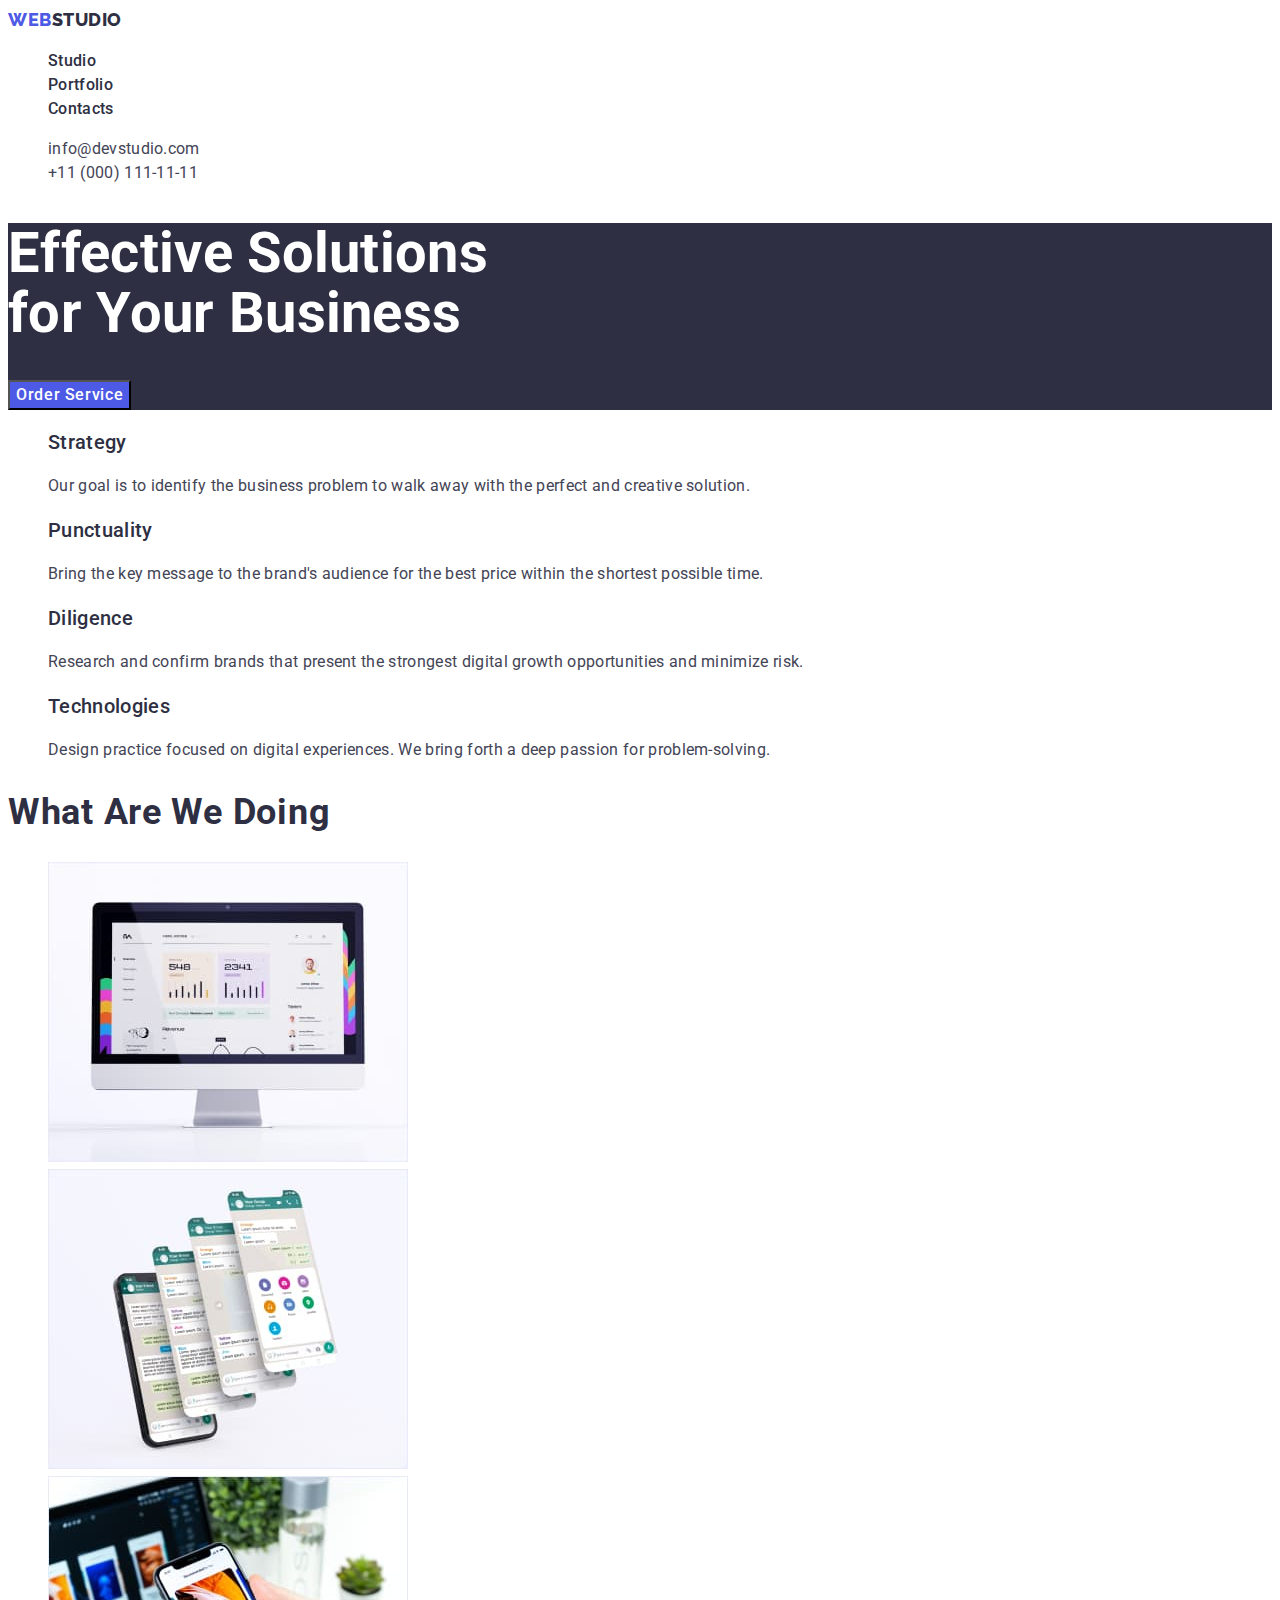
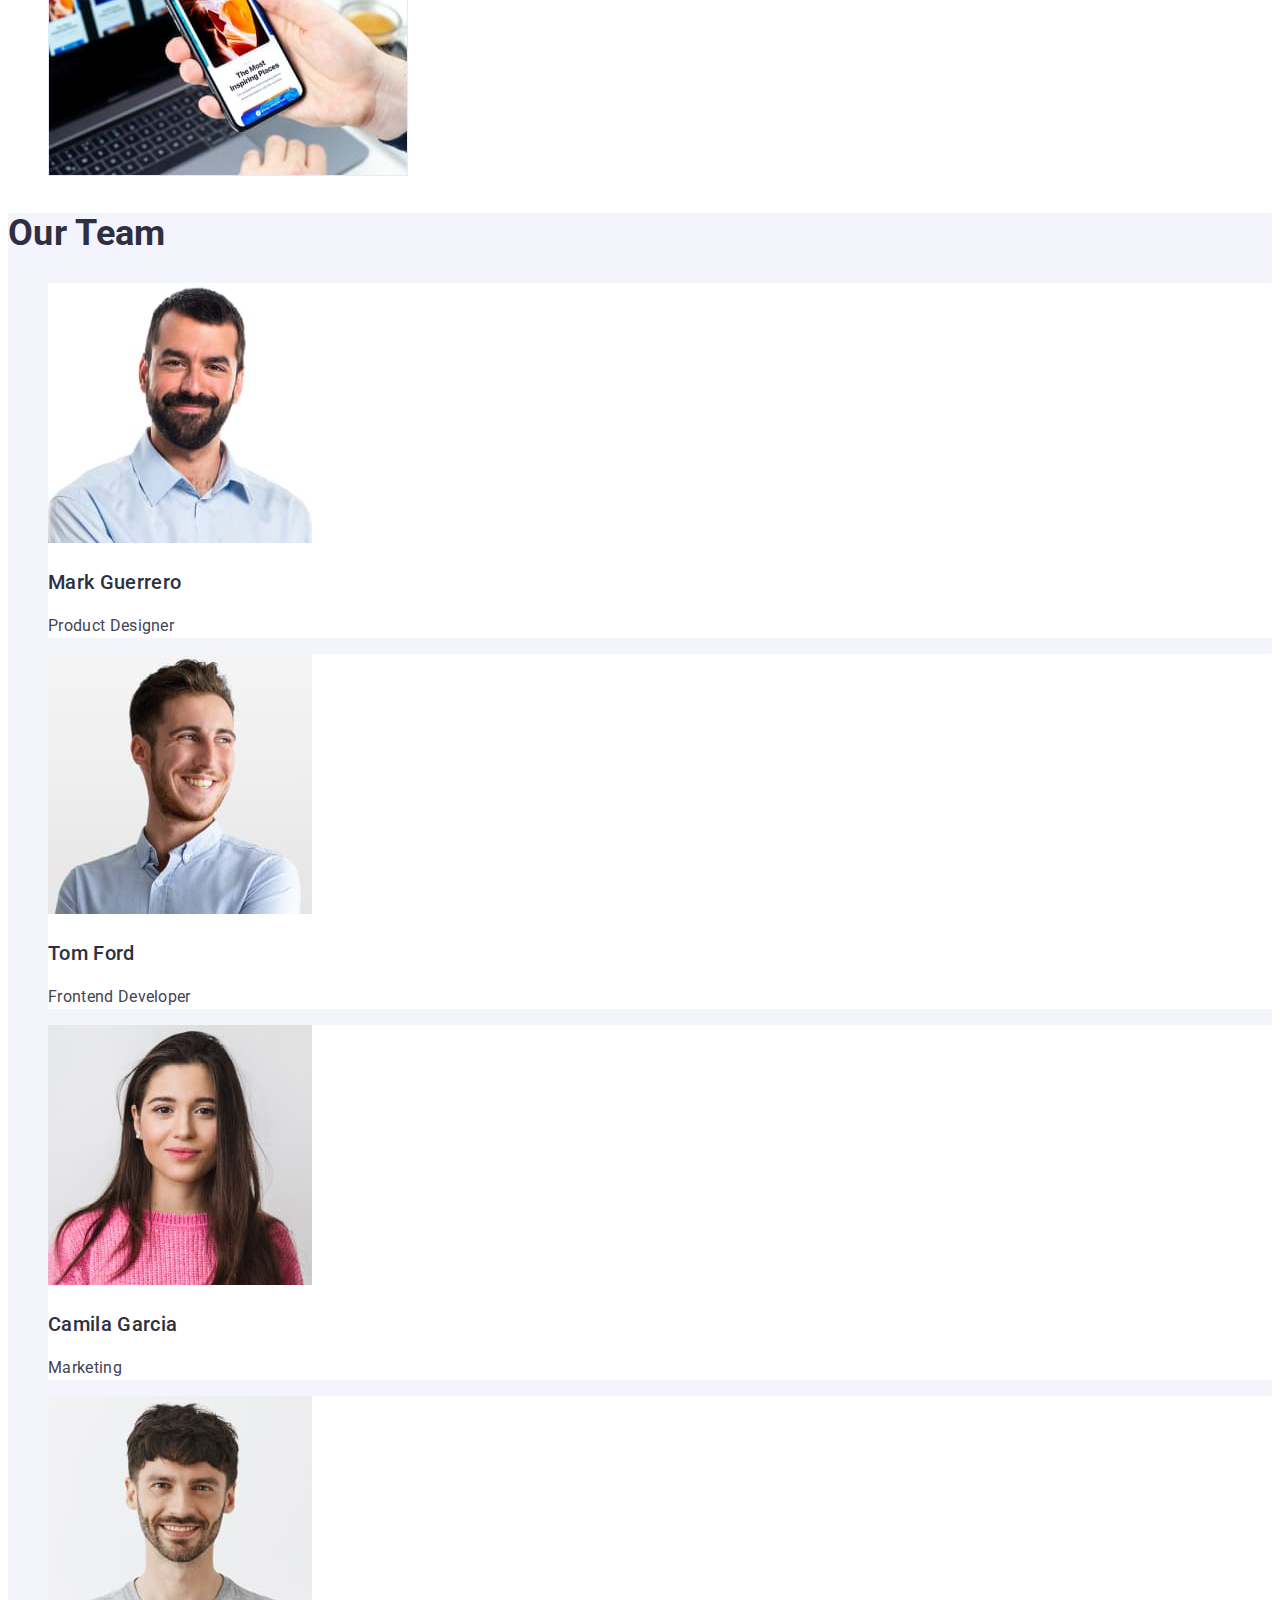
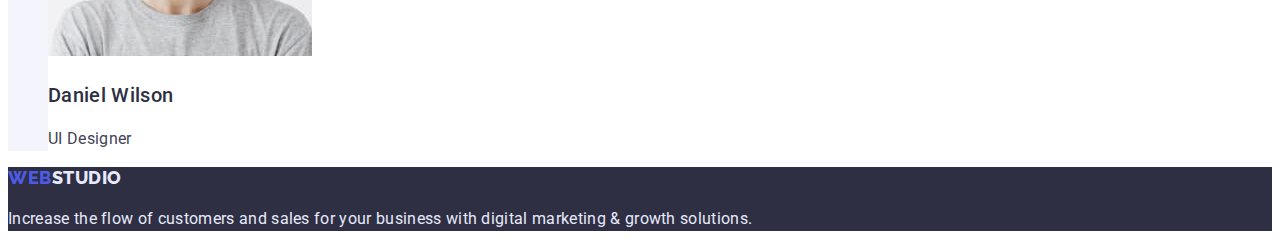
<file: index.html>
<!DOCTYPE html>
<html lang="en">
  <head>
    <meta charset="UTF-8" />
    <meta http-equiv="X-UA-Compatible" content="IE=edge" />
    <meta name="viewport" content="width=device-width, initial-scale=1.0" />
    <link rel="preconnect" href="https://fonts.googleapis.com" />
    <link rel="preconnect" href="https://fonts.gstatic.com" crossorigin />
    <!-- Fonts -->
    <link rel="preconnect" href="https://fonts.googleapis.com" />
    <link rel="preconnect" href="https://fonts.gstatic.com" crossorigin />
    <link
      href="https://fonts.googleapis.com/css2?family=Raleway:wght@800&family=Roboto:wght@400;500;700;900&display=swap"
      rel="stylesheet"
    />
    <title>Web Studio</title>
    <!-- Custom styles -->
    <link rel="stylesheet" href="./css/styles.css" />
  </head>
  <body>
    <!-- Header Section -->
    <header class="header">
      <nav class="header-nav">
        <a class="header-logo-link link" href="./index.html">
          <span class="logo-part">Web</span>Studio
        </a>
        <ul class="header-list list">
          <li class="header-item">
            <a class="header-link link" href="./index.html">Studio</a>
          </li>
          <li class="header-item">
            <a class="header-link link" href="./portfolio.html">Portfolio</a>
          </li>
          <li class="header-item">
            <a class="header-link link" href="#">Contacts</a>
          </li>
        </ul>
      </nav>
      <address>
        <ul class="address-list list">
          <li>
            <a class="header-contact link" href="mailto:info@devstudio.com"
              >info@devstudio.com</a
            >
          </li>
          <li>
            <a class="header-contact link" href="tel:++110001111111"
              >+11 (000) 111-11-11</a
            >
          </li>
        </ul>
      </address>
    </header>
    <main>
      <!-- Hero Section -->
      <section class="hero-section">
        <h1 class="hero-title">Effective Solutions for Your Business</h1>
        <button class="hero-button" type="button">Order Service</button>
      </section>
      <!-- Our advantages Section -->
      <section class="features-section">
        <h2 class="visually-hidden">Our Features</h2>
        <ul class="features-list list">
          <li>
            <h3 class="features-item">Strategy</h3>
            <p class="features-desc">
              Our goal is to identify the business problem to walk away with the
              perfect and creative solution.
            </p>
          </li>
          <li>
            <h3 class="features-item">Punctuality</h3>
            <p class="features-desc">
              Bring the key message to the brand's audience for the best price
              within the shortest possible time.
            </p>
          </li>
          <li>
            <h3 class="features-item">Diligence</h3>
            <p class="features-desc">
              Research and confirm brands that present the strongest digital
              growth opportunities and minimize risk.
            </p>
          </li>
          <li>
            <h3 class="features-item">Technologies</h3>
            <p class="features-desc">
              Design practice focused on digital experiences. We bring forth a
              deep passion for problem-solving.
            </p>
          </li>
        </ul>
      </section>
      <!-- Our work Section -->
      <section class="work-section">
        <h2 class="work-section-title">What are we doing</h2>
        <ul class="work-list list">
          <li class="work-item">
            <img
              class="work-item-img"
              src="./images/index/ourwork/img1.jpg"
              alt="Computer"
              width="360"
              height="300"
            />
          </li>
          <li class="work-item">
            <img
              class="work-item-img"
              src="./images/index/ourwork/img2.jpg"
              alt="Opened WhatsApp"
              width="360"
              height="300"
            />
          </li>
          <li class="work-item">
            <img
              class="work-item-img"
              src="./images/index/ourwork/img3.jpg"
              alt="Smartphone"
              width="360"
              height="300"
            />
          </li>
        </ul>
      </section>
      <!-- Our Team Section -->
      <section class="team-section">
        <h2 class="team-section-title">Our Team</h2>
        <ul class="team-list list">
          <li class="team-item">
            <img
              class="team-item-img"
              src="./images/index/ourteam/img1.jpg"
              alt="Mark Guerrero - Product Designer"
              width="264"
              height="260"
            />
            <h3 class="team-item-name">Mark Guerrero</h3>
            <p class="team-item-desc">Product Designer</p>
          </li>
          <li class="team-item">
            <img
              class="team-item-img"
              src="./images/index/ourteam/img2.jpg"
              alt="Tom Ford - Frontend Developer"
              width="264"
              height="260"
            />
            <h3 class="team-item-name">Tom Ford</h3>
            <p class="team-item-desc">Frontend Developer</p>
          </li>
          <li class="team-item">
            <img
              class="team-item-img"
              src="./images/index/ourteam/img3.jpg"
              alt="Camila Garcia - Marketing"
              width="264"
              height="260"
            />
            <h3 class="team-item-name">Camila Garcia</h3>
            <p class="team-item-desc">Marketing</p>
          </li>
          <li class="team-item">
            <img
              class="team-item-img"
              src="./images/index/ourteam/img4.jpg"
              alt="Daniel Wilson - UI Designer"
              width="264"
              height="260"
            />
            <h3 class="team-item-name">Daniel Wilson</h3>
            <p class="team-item-desc">UI Designer</p>
          </li>
        </ul>
      </section>
    </main>
    <!-- Footer Section -->
    <footer class="footer">
      <a class="footer-logo-link link" href="/index.html"
        ><span class="logo-part">Web</span>Studio</a
      >
      <p>
        Increase the flow of customers and sales for your business with digital
        marketing & growth solutions.
      </p>
    </footer>
  </body>
</html>
</file>
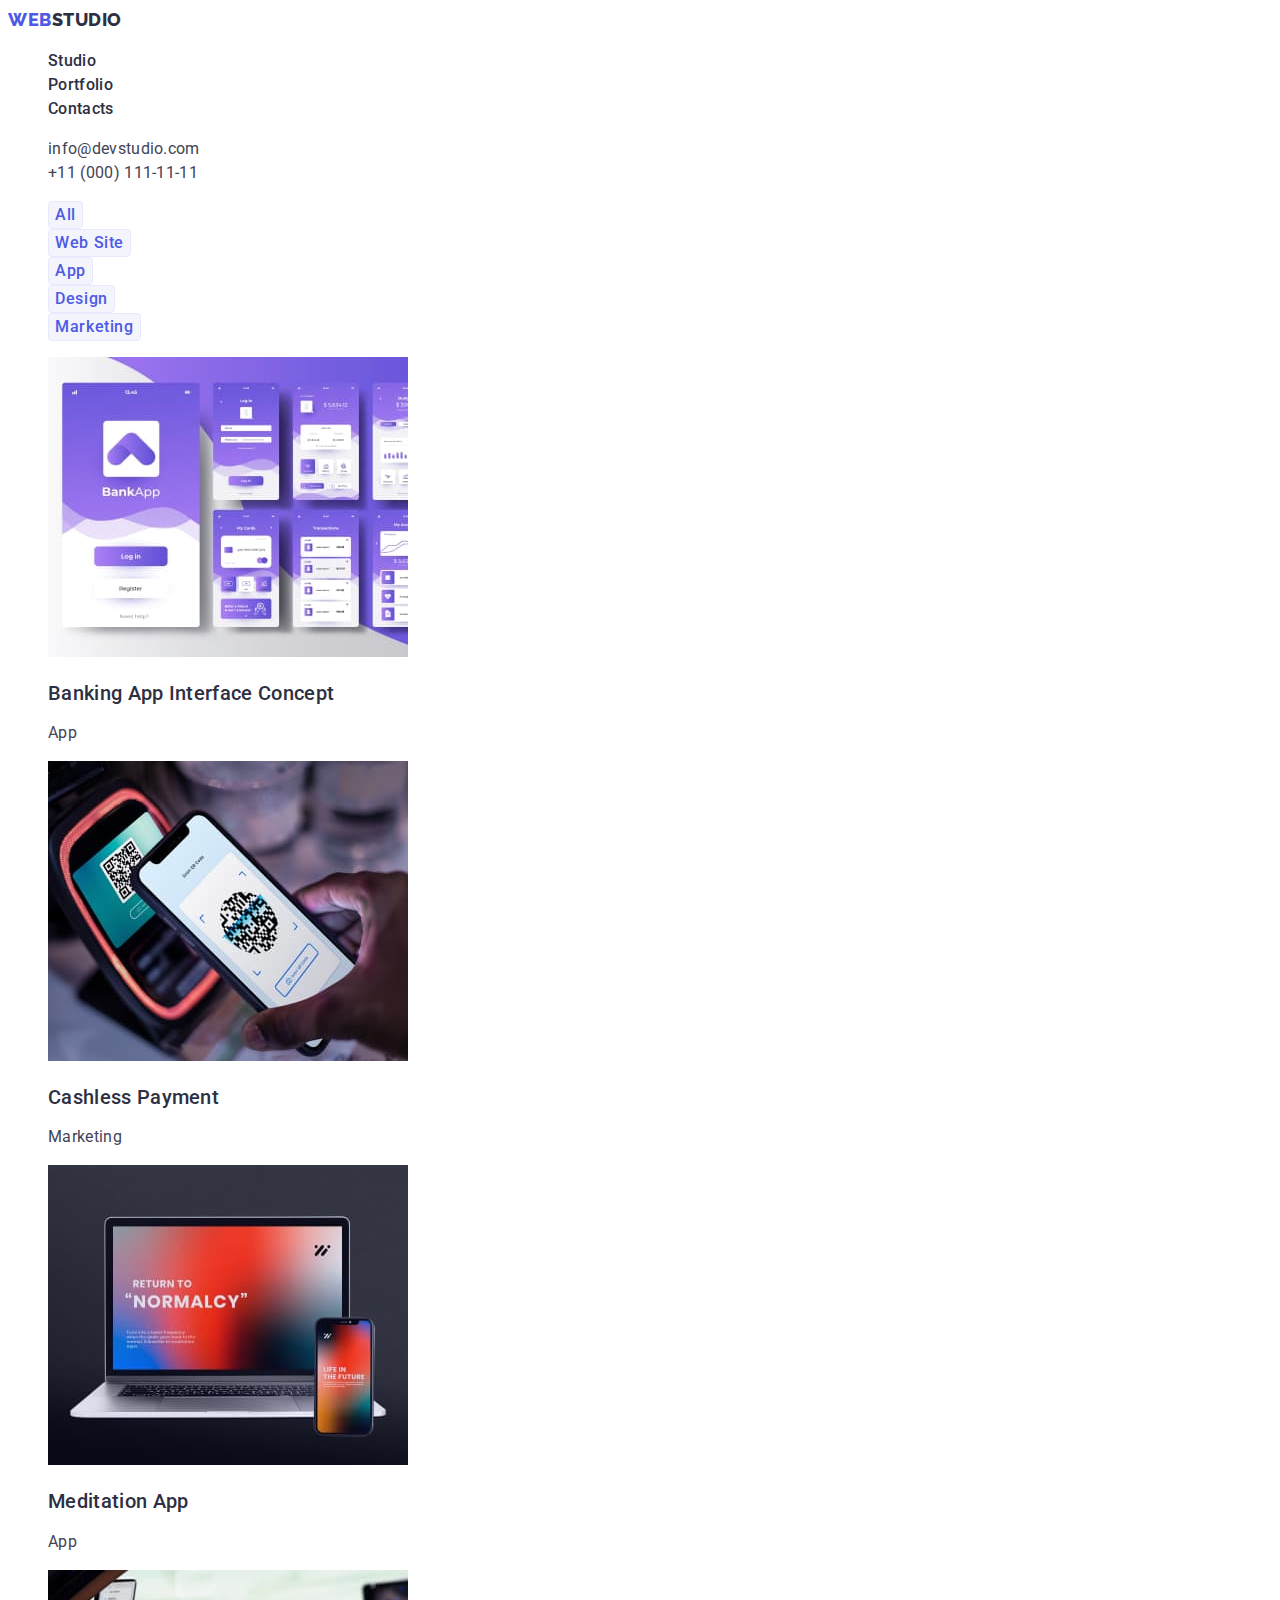
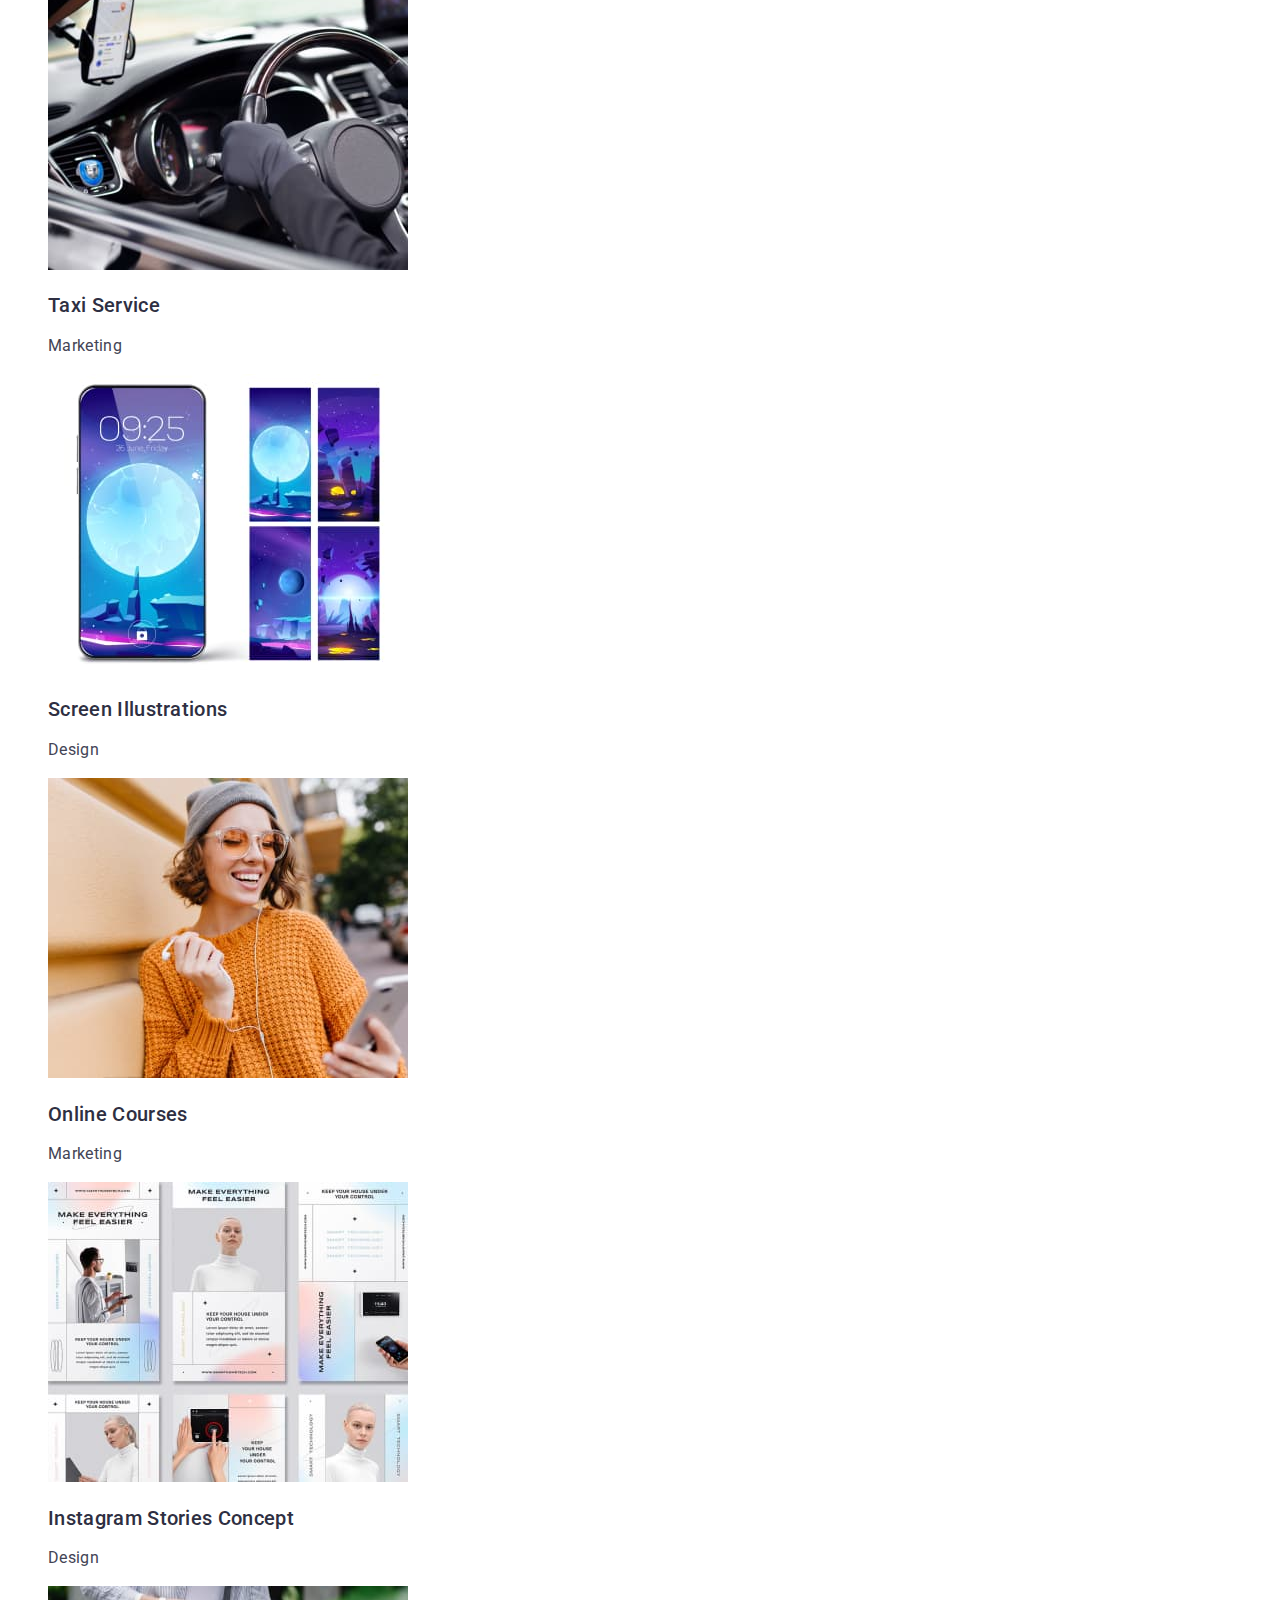
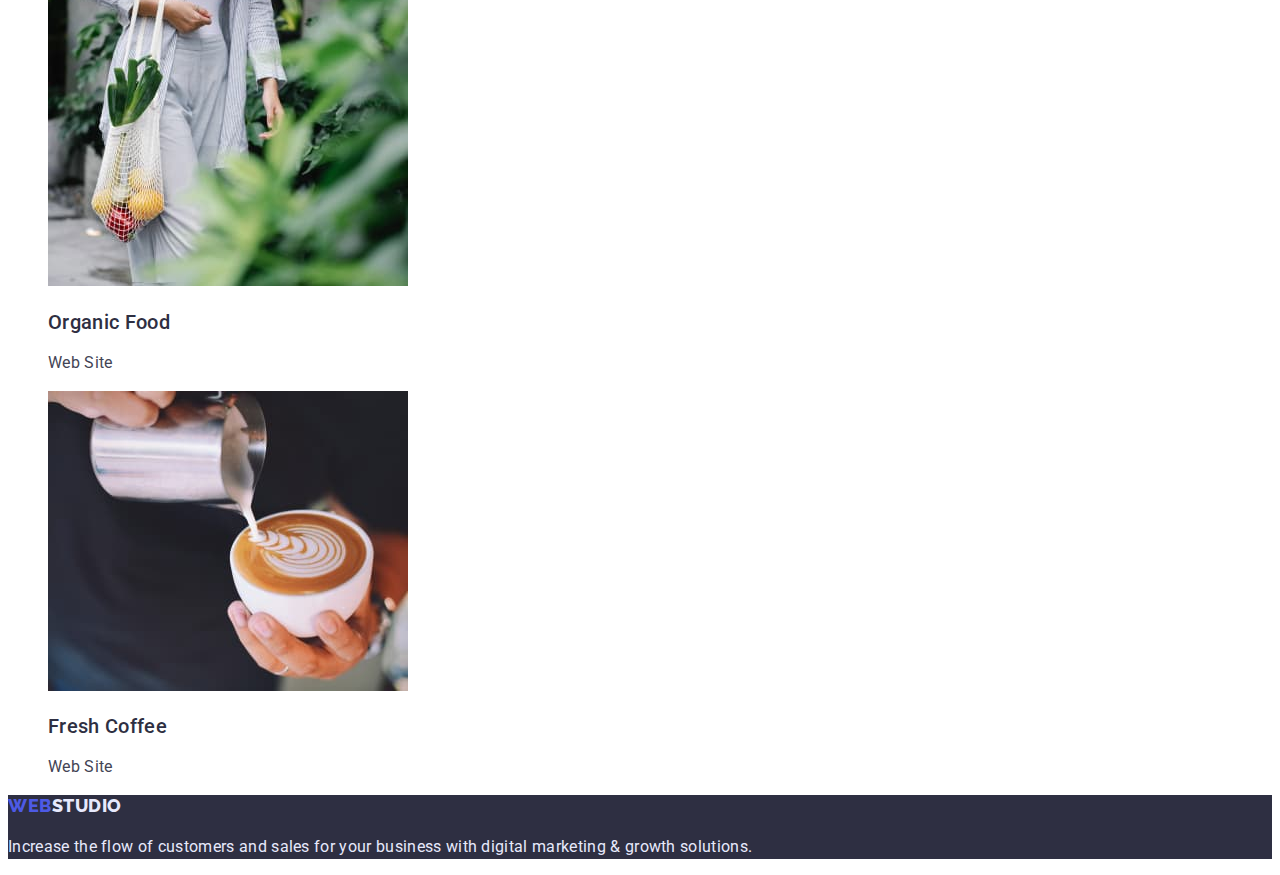
<file: portfolio.html>
<!DOCTYPE html>
<html lang="en">
  <head>
    <meta charset="UTF-8" />
    <meta http-equiv="X-UA-Compatible" content="IE=edge" />
    <meta name="viewport" content="width=device-width, initial-scale=1.0" />
    <link rel="preconnect" href="https://fonts.googleapis.com" />
    <link rel="preconnect" href="https://fonts.gstatic.com" crossorigin />
    <!-- Fonts -->
    <link rel="preconnect" href="https://fonts.googleapis.com" />
    <link rel="preconnect" href="https://fonts.gstatic.com" crossorigin />
    <link
      href="https://fonts.googleapis.com/css2?family=Raleway:wght@800&family=Roboto:wght@400;500;700;900&display=swap"
      rel="stylesheet"
    />
    <title>Portfolio</title>
    <!-- Custom styles -->
    <link rel="stylesheet" href="./css/styles.css" />
  </head>
  <body>
    <!-- Header Section -->
    <header class="header">
      <nav class="header-nav">
        <a class="header-logo-link link" href="./index.html">
          <span class="logo-part">Web</span>Studio
        </a>
        <ul class="header-list list">
          <li class="header-item">
            <a class="header-link link" href="./index.html">Studio</a>
          </li>
          <li class="header-item">
            <a class="header-link link" href="./portfolio.html">Portfolio</a>
          </li>
          <li class="header-item">
            <a class="header-link link" href="#">Contacts</a>
          </li>
        </ul>
      </nav>
      <address>
        <ul class="address-list list">
          <li>
            <a class="header-contact link" href="mailto:info@devstudio.com"
              >info@devstudio.com</a
            >
          </li>
          <li>
            <a class="header-contact link" href="tel:++110001111111"
              >+11 (000) 111-11-11</a
            >
          </li>
        </ul>
      </address>
    </header>
    <!-- Filter section -->
    <section>
      <h1 class="visually-hidden">Portfolio</h1>
      <ul class="filter-list list">
        <li class="filter-item">
          <button class="filter-btn" type="button">All</button>
        </li>
        <li class="filter-item">
          <button class="filter-btn" type="button">Web Site</button>
        </li>
        <li class="filter-item">
          <button class="filter-btn" type="button">App</button>
        </li>
        <li class="filter-item">
          <button class="filter-btn" type="button">Design</button>
        </li>
        <li class="filter-item">
          <button class="filter-btn" type="button">Marketing</button>
        </li>
      </ul>
      <!-- Content Section -->
      <ul class="content-list list">
        <li class="content-item">
          <a class="content-link link" href="#">
            <img
              src="./images/portfolio/content/img1.jpg"
              alt="Banking App Interface Concept"
              width="360"
              height="300"
            />
            <h2 class="content-item-name">Banking App Interface Concept</h2>
            <p class="content-item-desc">App</p>
          </a>
        </li>
        <li class="content-item">
          <a class="content-link link" href="#">
            <img
              src="./images/portfolio/content/img2.jpg"
              alt="Cashless Payment"
              width="360"
              height="300"
            />
            <h2 class="content-item-name">Cashless Payment</h2>
            <p class="content-item-desc">Marketing</p>
          </a>
        </li>
        <li class="content-item">
          <a class="content-link link" href="#">
            <img
              src="./images/portfolio/content/img3.jpg"
              alt="Meditation App"
              width="360"
              height="300"
            />
            <h2 class="content-item-name">Meditation App</h2>
            <p class="content-item-desc">App</p>
          </a>
        </li>
        <li class="content-item">
          <a class="content-link link" href="#">
            <img
              src="./images/portfolio/content/img4.jpg"
              alt="Taxi Service"
              width="360"
              height="300"
            />
            <h2 class="content-item-name">Taxi Service</h2>
            <p class="content-item-desc">Marketing</p>
          </a>
        </li>
        <li class="content-item">
          <a class="content-link link" href="#">
            <img
              src="./images/portfolio/content/img5.jpg"
              alt="Screen Illustrations"
              width="360"
              height="300"
            />
            <h2 class="content-item-name">Screen Illustrations</h2>
            <p class="content-item-desc">Design</p>
          </a>
        </li>
        <li class="content-item">
          <a class="content-link link" href="#">
            <img
              src="./images/portfolio/content/img6.jpg"
              alt="Online Courses"
              width="360"
              height="300"
            />
            <h2 class="content-item-name">Online Courses</h2>
            <p class="content-item-desc">Marketing</p>
          </a>
        </li>
        <li class="content-item">
          <a class="content-link link" href="#">
            <img
              src="./images/portfolio/content/img7.jpg"
              alt="Instagram Stories Concept"
              width="360"
              height="300"
            />
            <h2 class="content-item-name">Instagram Stories Concept</h2>
            <p class="content-item-desc">Design</p>
          </a>
        </li>
        <li class="content-item">
          <a class="content-link link" href="#">
            <img
              src="./images/portfolio/content/img8.jpg"
              alt="Organic Food"
              width="360"
              height="300"
            />
            <h2 class="content-item-name">Organic Food</h2>
            <p class="content-item-desc">Web Site</p>
          </a>
        </li>
        <li class="content-item">
          <a class="content-link link" href="#">
            <img
              src="./images/portfolio/content/img9.jpg"
              alt="Fresh Coffee"
              width="360"
              height="300"
            />
            <h2 class="content-item-name">Fresh Coffee</h2>
            <p class="content-item-desc">Web Site</p>
          </a>
        </li>
      </ul>
    </section>
    <!-- Footer Section -->
    <footer class="footer">
      <a class="footer-logo-link link" href="/index.html">
        <span class="logo-part">Web</span>Studio</a
      >
      <p>
        Increase the flow of customers and sales for your business with digital
        marketing & growth solutions.
      </p>
    </footer>
  </body>
</html>
</file>
<file: css/styles.css>
:root {
  /* Fonts */
  --primary-fonts: "Roboto";
  --secondary-fonts: "Raleway";
  /* Text colors */
  --primary-txt-cl: #2e2f42;
  --secondary-txt-cl: #434455;
  --accent-txt-cl: #4d5ae5;
  --light-txt-cl: #ffffff;
  --third-txt-cl: #e7e9fc;

  /* BG colors */
  --primary-bg-cl: #2e2f42;
  --accent-bg-cl: #404bbf;
  --secondary-bg-cl: #f4f4fd;
  --light-bg-cl: #ffffff;
  --third-bg-cl: #e7e9fc;
  --btn-bg-cl: #4d5ae5;

  /* Others */
}

body {
  font-family: "Roboto", sans-serif;
  font-size: 16px;
  line-height: calc(24 / 16);
  letter-spacing: 0.02em;
  color: var(--primary-txt-cl);
}

/* Reset Link Styles */
.link {
  text-decoration: none;
  font-style: normal;
  color: currentColor;
}
/* Reset List Styles */
.list {
  list-style-type: none;
}

/* Logo Styles */
.logo {
  font-family: "Raleway";
  font-weight: 800;
  font-size: 18px;
  line-height: calc(24 / 18);
  letter-spacing: 0.03em;
  text-transform: uppercase;
}
.visually-hidden {
  position: absolute;
  width: 1px;
  height: 1px;
  margin: -1px;
  border: 0;
  padding: 0;

  white-space: nowrap;
  clip-path: inset(100%);
  clip: rect(0 0 0 0);
  overflow: hidden;
}
/* Header */
.header {
}
.header-nav {
}
.header-logo-link {
  font-family: "Raleway";
  font-weight: 800;
  font-size: 18px;
  line-height: calc(24 / 18);
  letter-spacing: 0.03em;
  text-transform: uppercase;
}
.logo-part {
  color: var(--accent-txt-cl);
}
.header-list {
}
.header-item {
}
.header-link {
  font-weight: 500;
  color: var(--primary-txt-cl);
}
.header-link:hover,
.header-link:focus {
  color: var(--accent-bg-cl);
}

.header-contact {
  color: var(--secondary-txt-cl);
}
.header-contact:hover,
.header-contact:focus {
  color: var(--accent-bg-cl);
}

/* Hero */
.hero-section {
  background-color: var(--primary-bg-cl);
  color: var(--light-txt-cl);
}
.hero-title {
  font-size: 56px;
  line-height: calc(60 / 56);
  width: 494px;
}
.hero-button {
  cursor: pointer;
  font-family: inherit;
  font-weight: 500;
  font-size: 16px;
  line-height: calc(24 / 16);
  letter-spacing: 0.04em;
  color: var(--light-txt-cl);
  background-color: var(--btn-bg-cl);
}
.hero-button:hover,
.hero-button:focus {
  background-color: var(--accent-bg-cl);
}

/* Our advantages */
.features-section {
}
.features-list {
}
.features-item {
  font-weight: 500;
  font-size: 20px;
  line-height: calc(24 / 20);
}
.features-desc {
  font-weight: 400;
  font-size: 16px;
  line-height: calc(24 / 16);
  color: var(--secondary-txt-cl);
}

/* Our work */
.work-section {
}
.work-section-title {
  font-weight: 700;
  font-size: 36px;
  line-height: calc(40 / 36);
  letter-spacing: 0.02em;
  text-transform: capitalize;
  color: var(--primary-txt-cl);
}
.work-list {
}
.work-item {
}
.work-item-img {
}

/* Our Team */
.team-section {
  background-color: var(--secondary-bg-cl);
}
.team-section-title {
  font-family: "Roboto";
  font-style: normal;
  font-weight: 700;
  font-size: 36px;
  line-height: calc(40 / 36);
  text-transform: capitalize;
  color: var(--primary-txt-cl);
}
.team-list {
}
.team-item {
  background-color: var(--light-bg-cl);
}
.team-item-img {
}
.team-item-name {
  font-weight: 500;
  font-size: 20px;
  line-height: calc(24 / 20);
  color: var(--primary-txt-cl);
}
.team-item-desc {
  color: var(--secondary-txt-cl);
}
/* Footer */
.footer {
  background-color: var(--primary-bg-cl);
  color: var(--third-txt-cl);
}
.footer-logo-link {
  font-family: "Raleway";
  font-weight: 800;
  font-size: 18px;
  line-height: calc(21 / 18);
  letter-spacing: 0.03em;
  text-transform: uppercase;
}

/* PORTFOLIO Styles */

/* Filter Section */
.filter-section {
}
.filter-list {
}
.filter-item {
}
.filter-btn {
  cursor: pointer;
  font-family: inherit;
  font-weight: 500;
  font-size: 16px;
  line-height: calc(24 / 16);
  letter-spacing: 0.04em;
  color: var(--accent-txt-cl);
  background-color: var(--secondary-bg-cl);
  border: 1px solid #e7e9fc;
  border-radius: 4px;
}

.filter-btn:hover,
.filter-btn:focus {
  background-color: var(--accent-bg-cl);
  color: var(--light-txt-cl);
}

/* Content Section */
.content-section {
}
.content-list {
}
.content-link {
}
.content-item {
}
.content-item-name {
  font-weight: 500;
  font-size: 20px;
  line-height: calc(24 / 20);
}
.content-item-desc {
  color: var(--secondary-txt-cl);
}
</file>
